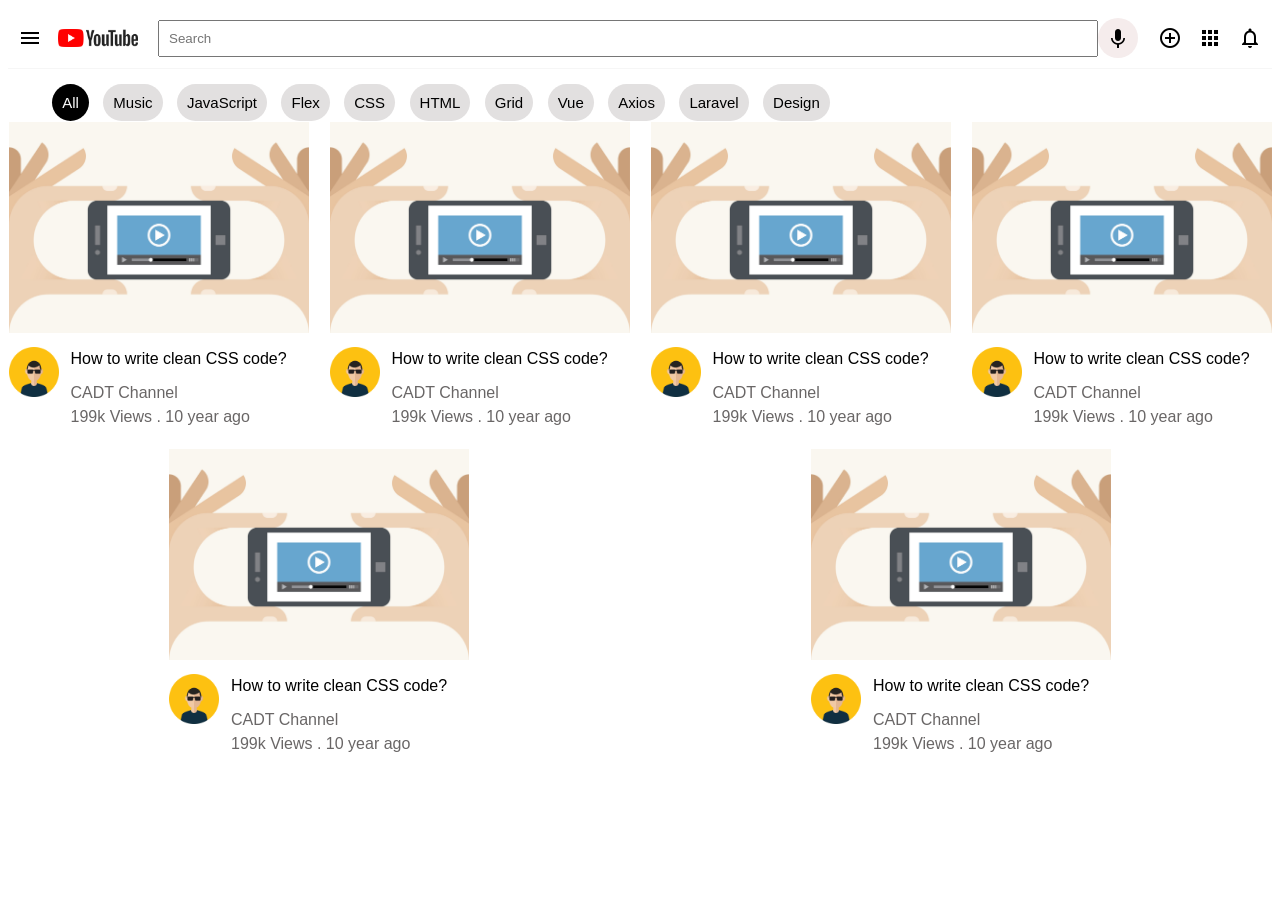
<file: EX 2/index.html>
<!DOCTYPE html>
<html lang="en">
<head>
    <meta charset="UTF-8">
    <meta http-equiv="X-UA-Compatible" content="IE=edge">
    <meta name="viewport" content="width=device-width, initial-scale=1.0">
    <title>YouTube</title>
    <link rel="stylesheet" href="https://fonts.googleapis.com/icon?family=Material+Icons">
    <link rel="stylesheet" href="css/main.css">
</head>
<body>
    <nav>
        <div class="nav-left">
            <i class="material-icons">menu</i>
            <img src="assets/logo.jpg" alt="logo" width="80">
        </div>
        <div class="nav-center">
            <input type="text" placeholder="Search">
            <i class="material-icons">keyboard_voice</i>
        </div>
        <div class="nav-right">
            <i class="material-icons">control_point</i>
            <i class="material-icons">apps</i>
            <i class="material-icons">notifications_none</i>
        </div>
    </nav>
    <header>
        <span class="active">All</span>
        <span>Music</span>
        <span>JavaScript</span>
        <span>Flex</span>
        <span>CSS</span>
        <span>HTML</span>
        <span>Grid</span>
        <span>Vue</span>
        <span>Axios</span>
        <span>Laravel</span>
        <span>Design</span>
    </header>
    <section class="video-container">
        <div class="video">
            <div class="video-thumbnail">
                <img src="assets/video-icon.png" alt="" width="300">
            </div>
            <div class="video-text">
                <div class="avatar">
                    <img src="assets/avatar.jpg" alt="" width="50">
                </div>
                <div class="text">
                    <strong>How to write clean CSS code?</strong>
                    <p>CADT Channel</p>
                    <span>199k Views . 10 year ago</span>
                </div>
            </div>
        </div>

        <div class="video">
            <div class="video-thumbnail">
                <img src="assets/video-icon.png" alt="" width="300">
            </div>
            <div class="video-text">
                <div class="avatar">
                    <img src="assets/avatar.jpg" alt="" width="50">
                </div>
                <div class="text">
                    <strong>How to write clean CSS code?</strong>
                    <p>CADT Channel</p>
                    <span>199k Views . 10 year ago</span>
                </div>
            </div>
        </div>

        <div class="video">
            <div class="video-thumbnail">
                <img src="assets/video-icon.png" alt="" width="300">
            </div>
            <div class="video-text">
                <div class="avatar">
                    <img src="assets/avatar.jpg" alt="" width="50">
                </div>
                <div class="text">
                    <strong>How to write clean CSS code?</strong>
                    <p>CADT Channel</p>
                    <span>199k Views . 10 year ago</span>
                </div>
            </div>
        </div>

        <div class="video">
            <div class="video-thumbnail">
                <img src="assets/video-icon.png" alt="" width="300">
            </div>
            <div class="video-text">
                <div class="avatar">
                    <img src="assets/avatar.jpg" alt="" width="50">
                </div>
                <div class="text">
                    <strong>How to write clean CSS code?</strong>
                    <p>CADT Channel</p>
                    <span>199k Views . 10 year ago</span>
                </div>
            </div>
        </div>

        <div class="video">
            <div class="video-thumbnail">
                <img src="assets/video-icon.png" alt="" width="300">
            </div>
            <div class="video-text">
                <div class="avatar">
                    <img src="assets/avatar.jpg" alt="" width="50">
                </div>
                <div class="text">
                    <strong>How to write clean CSS code?</strong>
                    <p>CADT Channel</p>
                    <span>199k Views . 10 year ago</span>
                </div>
            </div>
        </div>

        <div class="video">
            <div class="video-thumbnail">
                <img src="assets/video-icon.png" alt="" width="300">
            </div>
            <div class="video-text">
                <div class="avatar">
                    <img src="assets/avatar.jpg" alt="" width="50">
                </div>
                <div class="text">
                    <strong>How to write clean CSS code?</strong>
                    <p>CADT Channel</p>
                    <span>199k Views . 10 year ago</span>
                </div>
            </div>
        </div>
        
       
    </section>
</body>
</html>
</file>
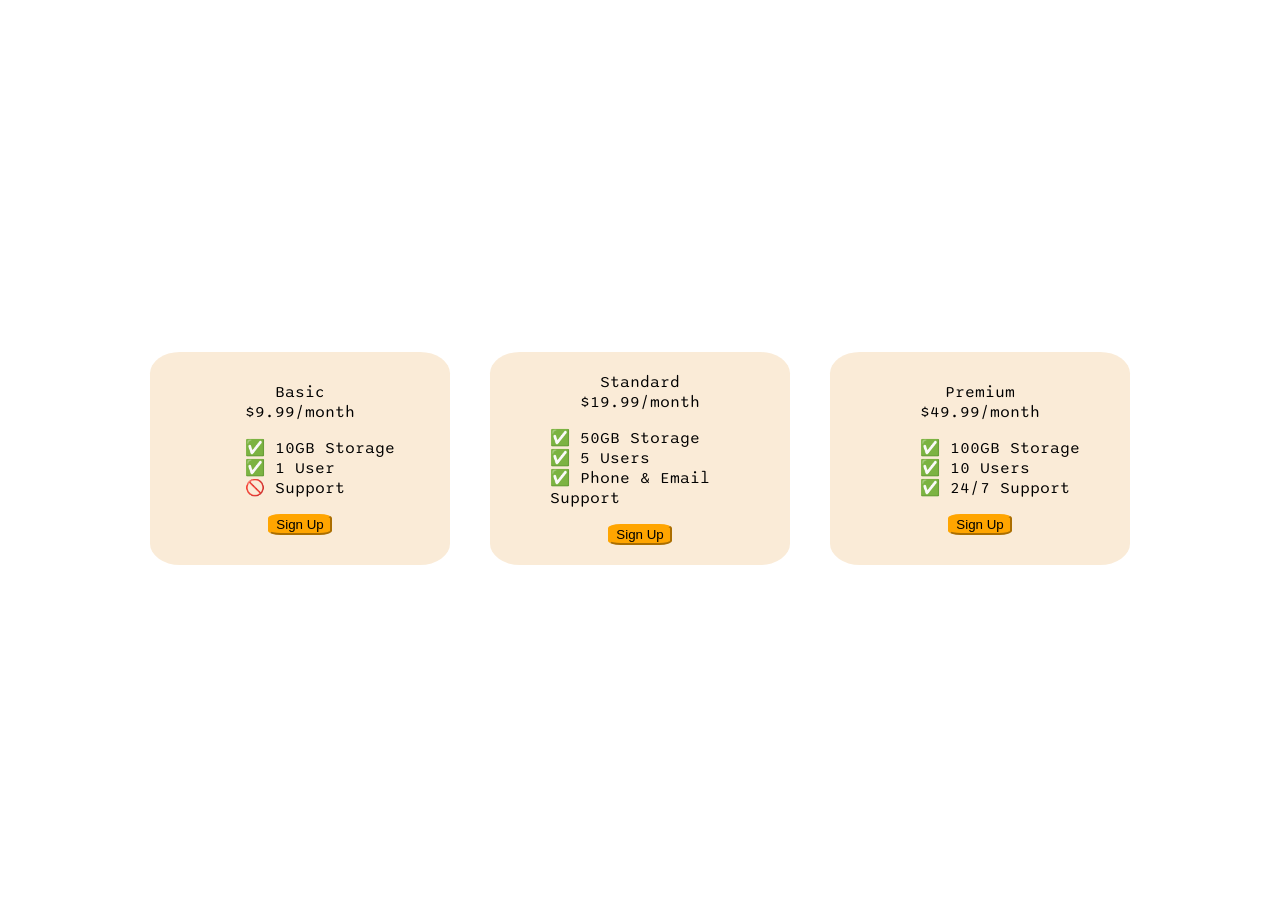
<file: EX 3/index.html>
<!DOCTYPE html>
<html>
  <head>
    <title>Flexbox Pricing Table</title>
    <link rel="preconnect" href="https://fonts.googleapis.com" />
    <link rel="preconnect" href="https://fonts.gstatic.com" crossorigin />
    <link
      href="https://fonts.googleapis.com/css2?family=Sono:wght@400;700&display=swap"
      rel="stylesheet"
    />
    <style>
      body {
        font-family: "Sono", sans-serif;
        display: flex;
        justify-content: space-evenly;
        align-items: center;
        height: 100vh;
      }

      .pricing-container {
        display: flex;
        justify-content: space-around;
      }

      .plan-features{
        list-style: none;
      }
      .pricing-plan{
        background-color: antiquewhite;
        padding: 20px;
        margin: 20px;
        border-radius: 10%;
        width: 300px;
        box-sizing: border-box;
        display: flex;
        flex-direction: column;
        align-items: center;
        justify-content: center;
      }

      .plan-button{
        background-color: orange;
        border-color: orange;
        border-radius: 20%;
        width: auto;
        height: auto;
      }

      .pricing-plan{
        display: flex;
        flex-direction: column;
        align-items: center;
        justify-content: center;
      }

      /* Hint: What can you do with a media query and flexbox? */
      @media (max-width: 1250px) {
        .pricing-container {
          flex-direction: column;
          align-items: center;
        }
      }
    </style>
  </head>

  <body>
    <div class="pricing-container">
      <div class="pricing-plan">
        <div class="plan-title">Basic</div>
        <div class="plan-price">$9.99/month</div>
        <ul class="plan-features">
          <li>✅ 10GB Storage</li>
          <li>✅ 1 User</li>
          <li>🚫 Support</li>
        </ul>
        <button class="plan-button">Sign Up</button>
      </div>
      <div class="pricing-plan">
        <div class="plan-title">Standard</div>
        <div class="plan-price">$19.99/month</div>
        <ul class="plan-features">
          <li>✅ 50GB Storage</li>
          <li>✅ 5 Users</li>
          <li>✅ Phone &amp; Email Support</li>
        </ul>
        <button class="plan-button">Sign Up</button>
      </div>
      <div class="pricing-plan">
        <div class="plan-title">Premium</div>
        <div class="plan-price">$49.99/month</div>
        <ul class="plan-features">
          <li>✅ 100GB Storage</li>
          <li>✅ 10 Users</li>
          <li>✅ 24/7 Support</li>
        </ul>
        <button class="plan-button">Sign Up</button>
      </div>
    </div>
  </body>
</html>
</file>
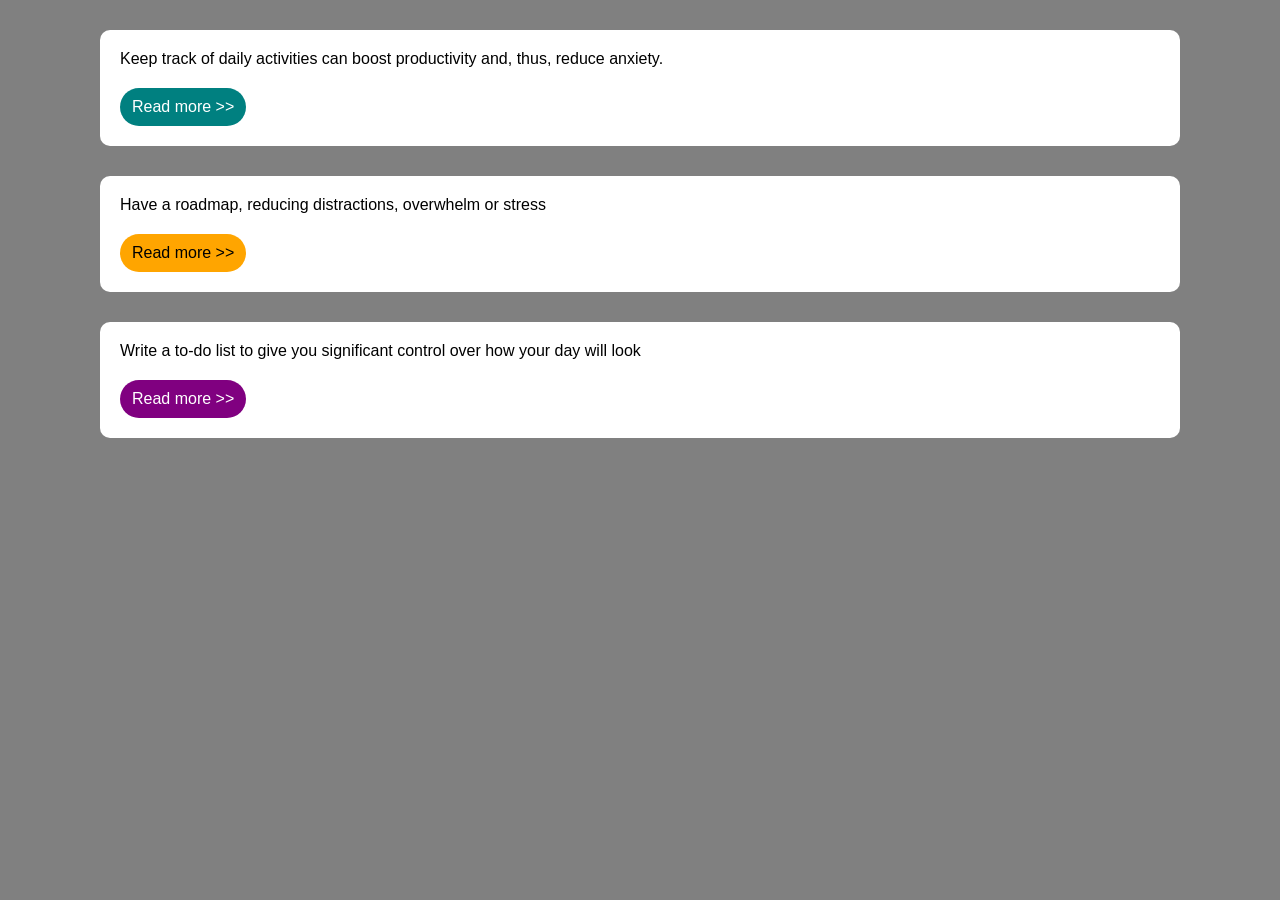
<file: EX-1/index.html>
<!DOCTYPE html>
<html lang="en">
<head>
    <meta charset="UTF-8">
    <meta http-equiv="X-UA-Compatible" content="IE=edge">
    <meta name="viewport" content="width=device-width, initial-scale=1.0">
    <link rel="stylesheet" href="style.css">
</head>
<body>

  <div>
      <p>Keep track of daily activities can boost productivity and, thus, reduce anxiety.</p>
      <button>Read more >></button>
  </div>
  <div >
      <p>Have a roadmap, reducing distractions, overwhelm or stress</p>
      <button >Read more >></button>
  </div>
  <div >
      <p>Write a to-do list to give you significant control over how your day will look</p>
      <button>Read more >></button>
  </div>
</body>
</html>
</file>
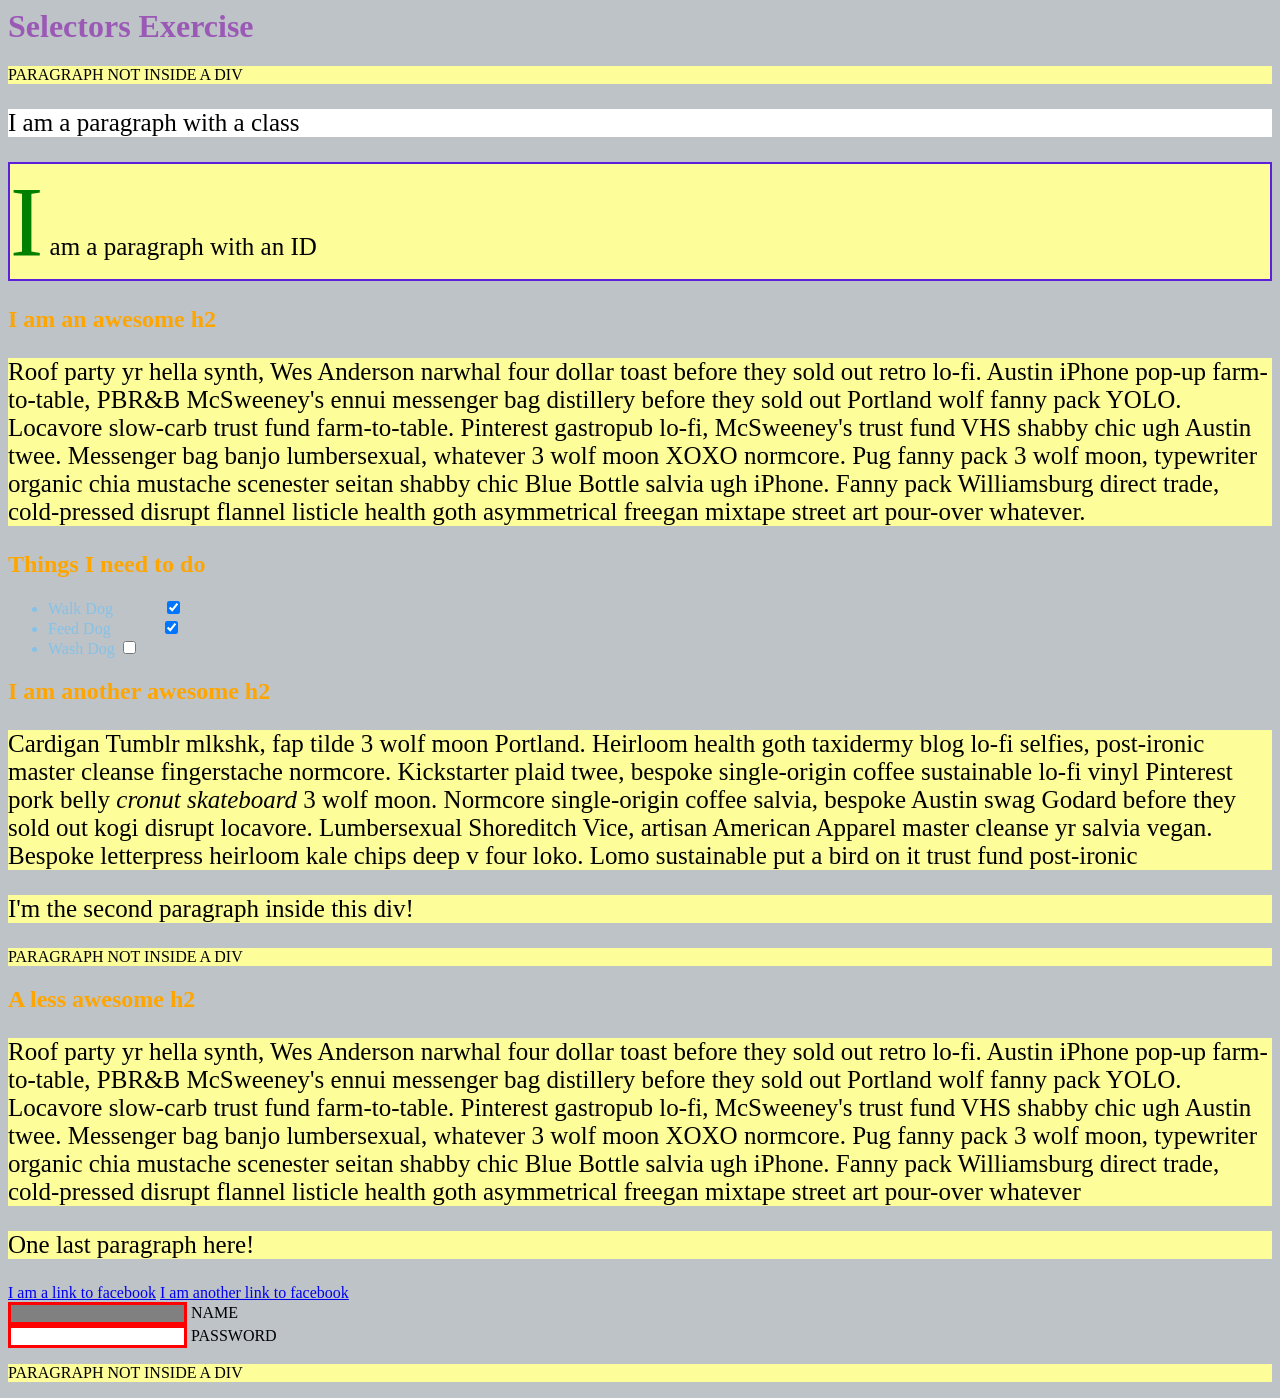
<file: EX-2/index.html>
<html>
  <head>
    <meta charset="UTF-8" />
    <title>Selectors Exercise</title>
    <link rel="stylesheet" type="text/css" href="selectors.css" />
  </head>
  <body>
    <h1>Selectors Exercise</h1>

    <p>PARAGRAPH NOT INSIDE A DIV</p>

    <div>
      <p class="hello">I am a paragraph with a class</p>
      <p id="special">I am a paragraph with an ID</p>

      <h2>I am an awesome h2</h2>

      <p>
        Roof party yr hella synth, Wes Anderson narwhal four dollar toast before
        they sold out retro lo-fi. Austin iPhone pop-up farm-to-table, PBR&B
        McSweeney's ennui messenger bag distillery before they sold out Portland
        wolf fanny pack YOLO. Locavore slow-carb trust fund farm-to-table.
        Pinterest gastropub lo-fi, McSweeney's trust fund VHS shabby chic ugh
        Austin twee. Messenger bag banjo lumbersexual, whatever 3 wolf moon XOXO
        normcore. Pug fanny pack 3 wolf moon, typewriter organic chia mustache
        scenester seitan shabby chic Blue Bottle salvia ugh iPhone. Fanny pack
        Williamsburg direct trade, cold-pressed disrupt flannel listicle health
        goth asymmetrical freegan mixtape street art pour-over whatever.
      </p>
    </div>

    <div>
      <h2>Things I need to do</h2>

      <ul>
        <li>Walk Dog <input type="checkbox" checked /></li>
        <li>Feed Dog <input type="checkbox" checked /></li>
        <li>Wash Dog <input type="checkbox" /></li>
      </ul>
    </div>

    <div>
      <h2>I am another awesome h2</h2>

      <p>
        Cardigan Tumblr mlkshk, fap tilde 3 wolf moon Portland. Heirloom health
        goth taxidermy blog lo-fi selfies, post-ironic master cleanse
        fingerstache normcore. Kickstarter plaid twee, bespoke single-origin
        coffee sustainable lo-fi vinyl Pinterest pork belly
        <em>cronut skateboard</em> 3 wolf moon. Normcore single-origin coffee
        salvia, bespoke Austin swag Godard before they sold out kogi disrupt
        locavore. Lumbersexual Shoreditch Vice, artisan American Apparel master
        cleanse yr salvia vegan. Bespoke letterpress heirloom kale chips deep v
        four loko. Lomo sustainable put a bird on it trust fund post-ironic
      </p>

      <p>I'm the second paragraph inside this div!</p>
    </div>

    <p>PARAGRAPH NOT INSIDE A DIV</p>

    <div>
      <h2>A less awesome h2</h2>

      <p>
        Roof party yr hella synth, Wes Anderson narwhal four dollar toast before
        they sold out retro lo-fi. Austin iPhone pop-up farm-to-table, PBR&B
        McSweeney's ennui messenger bag distillery before they sold out Portland
        wolf fanny pack YOLO. Locavore slow-carb trust fund farm-to-table.
        Pinterest gastropub lo-fi, McSweeney's trust fund VHS shabby chic ugh
        Austin twee. Messenger bag banjo lumbersexual, whatever 3 wolf moon XOXO
        normcore. Pug fanny pack 3 wolf moon, typewriter organic chia mustache
        scenester seitan shabby chic Blue Bottle salvia ugh iPhone. Fanny pack
        Williamsburg direct trade, cold-pressed disrupt flannel listicle health
        goth asymmetrical freegan mixtape street art pour-over whatever
      </p>

      <p>One last paragraph here!</p>

      <a href="https://www.facebook.com">I am a link to facebook</a>
      <a href="https://www.facebook.com">I am another link to facebook</a>
      <br />

      <input type="text" name="name" /><label> Name</label><br />
      <input type="password" name="password" /><label> Password</label><br />
    </div>

    <p>PARAGRAPH NOT INSIDE A DIV</p>
  </body>
</html>
</file>
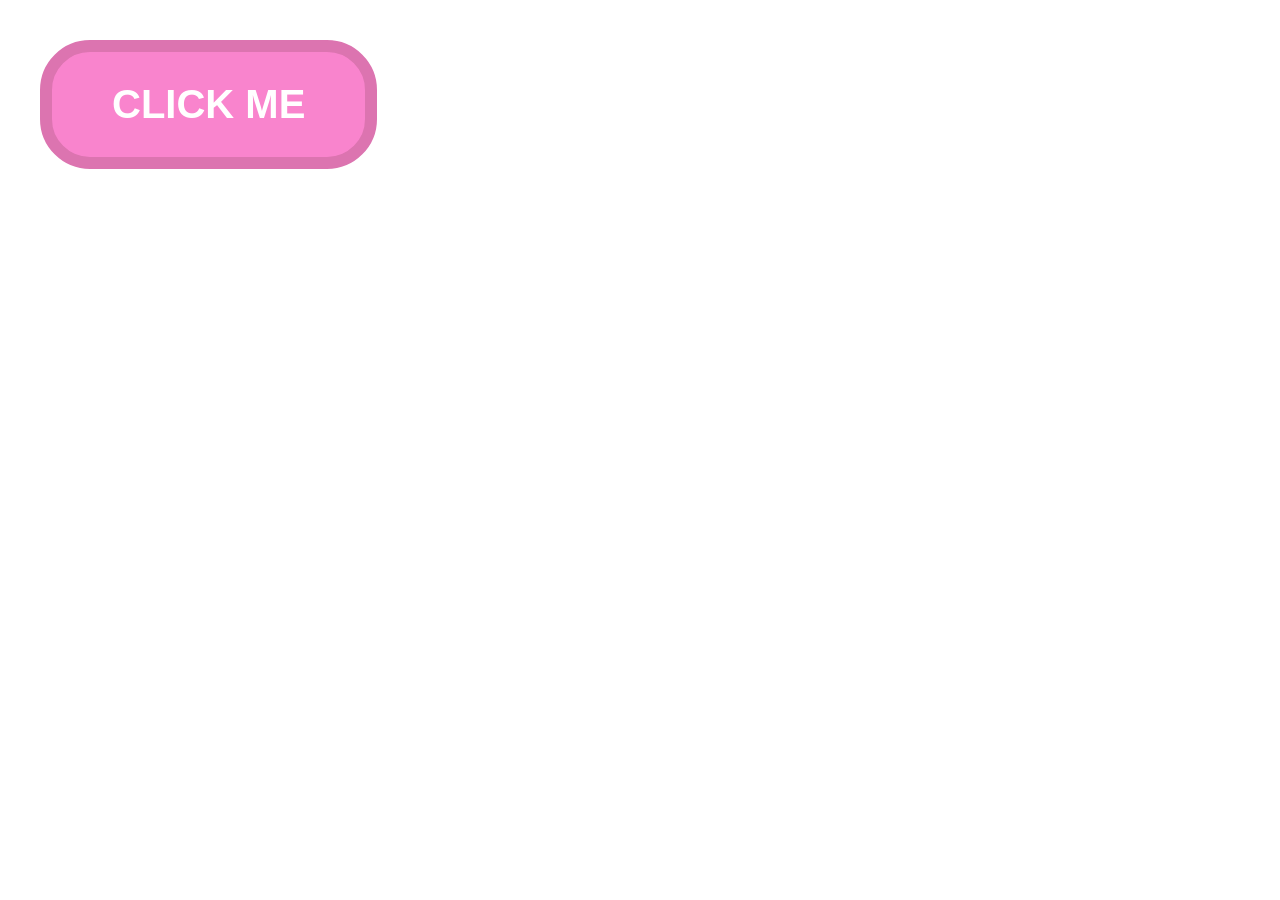
<file: EX-3/index.html>
<!DOCTYPE html>
<html lang="en">
  <head>
    <meta charset="UTF-8" />
    <link rel="stylesheet" type="text/css" href="style.css" />
  </head>
  <body>
    <button>Click me</button>
  </body>
</html>
</file>
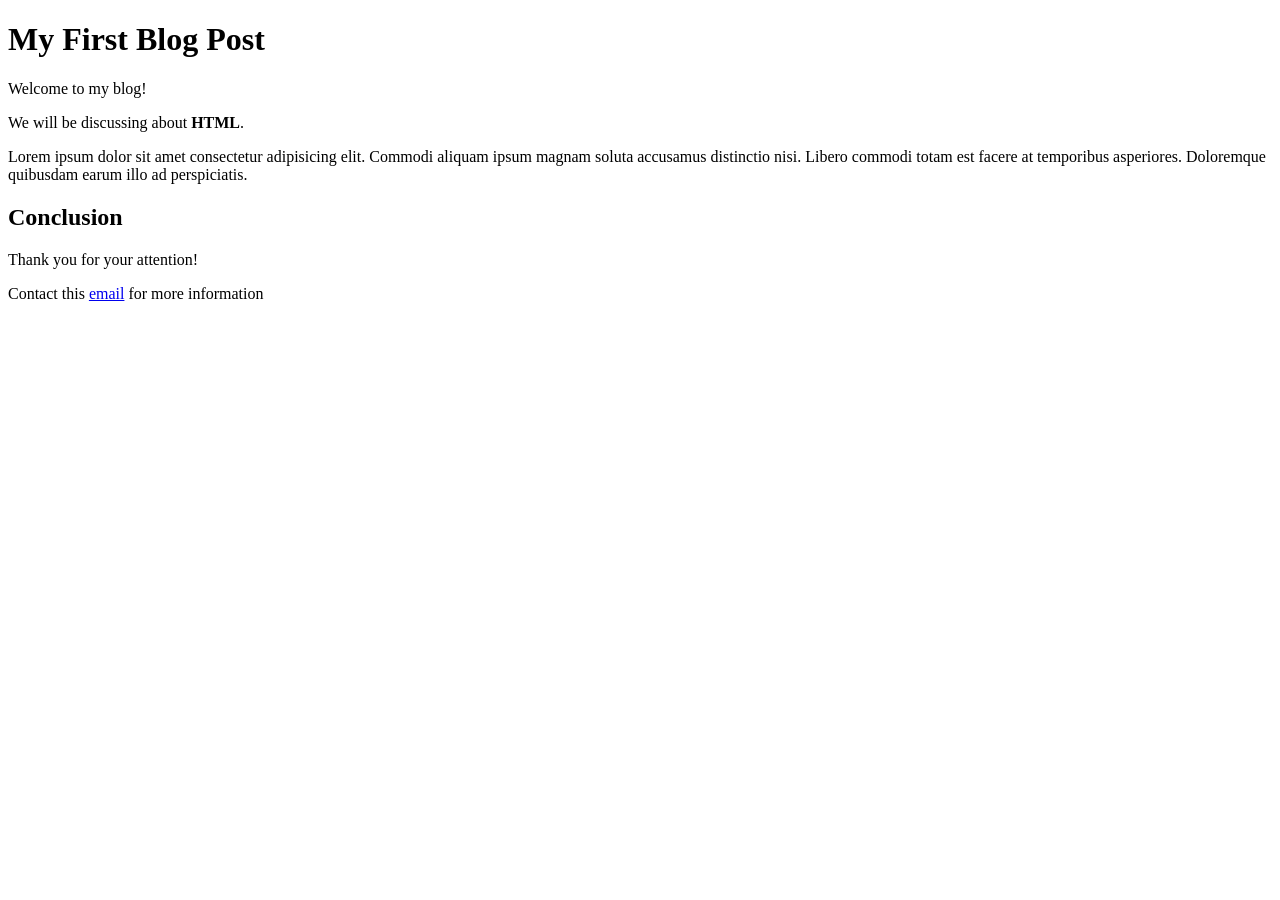
<file: week1/EX1/index.html>
<!-- Write your code here -->
 <!DOCTYPE html>
 <html lang="en">
 <head>
    <meta charset="UTF-8">
    <meta name="viewport" content="width=device-width, initial-scale=1.0">
    <title>Document</title>
 </head>
 <body>
    <h1>My First Blog Post</h1>
    <p>Welcome to my blog!</p>
    <p>We will be discussing about <strong>HTML</strong>.</p>
    <p>Lorem ipsum dolor sit amet consectetur adipisicing elit. Commodi aliquam ipsum magnam soluta accusamus distinctio nisi. Libero commodi totam est facere at temporibus asperiores. Doloremque quibusdam earum illo ad perspiciatis.</p>
    
    <h2>Conclusion</h2>
    <p>Thank you for your attention!</p>
    <p>Contact this <a href="https://www.youtube.com/" target="_blank" >email</a>  for more information</p>

 </body>
 </html>
</file>
<file: EX 2/css/main.css>
body {
    font-family: Roboto, Arial, sans-serif;
}
nav {
 
    /*  TODO */
    align-items: center;
    box-shadow: rgba(27, 31, 35, 0.04) 0px 1px 0px, rgba(255, 255, 255, 0.25) 0px 1px 0px inset;
    padding: 10px;
    display: flex;
    justify-content: flex-start;
    align-items: center;
}
.nav-left {
    /*  TODO */
    display: flex;
    align-items: center;
    gap: 16px;

}
.nav-right {
    /*  TODO */
    display: flex;
    align-items: center;
    gap: 16px;
}
.nav-center {
    /*  TODO */
    display: flex;
    align-items: center;
    justify-content: center;
    flex: 1;
}
.nav-center input {
    width: 90%;
    padding: 9px;
}
.nav-center i {
    background: #f5ecec;
    padding: 8px;
    box-sizing: border-box;
    border-radius: 50%;
}
header {
    width: 93%;
    margin: auto;
    margin-top: 16px;
    padding: 10px;
}
header span {
    padding: 10px;
    background: #e2e0e0;
    border-radius: 40px;
    cursor: pointer;
    font-size: 15px;
    margin-right: 10px;
}
.active {
    background: #000;
    color: #fff;
}

.video-container { 
    /*  TODO */
    display: flex;
    flex-wrap: wrap;
    gap: 20px;
    align-self: flex-start;
    justify-content: space-around;
}
.video {

   /*  TODO */
   display: flex;
   flex-direction: column;

 
}
.video-thumbnail img {
   /*  TODO */
   flex: 1;
   
}

.video-text {
  /*  TODO */
    display: flex;
    align-items: flex-start;
    gap: 12px;
    margin-top: 10px;
 
}


.text {
    line-height: 1.5;
}
.text p {
    margin: 0;
    margin-top: 10px;
}
.text p,
.text span {
    color: rgb(105, 102, 102);
}
.text strong {
    font-weight: 500;
}
</file>
<file: EX-1/style.css>
body {
    background: grey;
    font-family: sans-serif;
    margin: 0;
    padding: 30px 100px 0 100px;
}

div {
    background: white;
    padding: 20px;
    margin-bottom: 30px;
    border-radius: 10px;
}

p {
    margin: 0 0 20px 0;
}

button {
    padding: 10px 12px;
    border: none;
    border-radius: 30px;
    color: white;
    font-size: 16px;
    cursor: pointer;
}

div:nth-child(1) button {
    background: teal;
}

div:nth-child(2) button {
    background: orange;
    color: black;
}

div:nth-child(3) button {
    background: purple;
}
</file>
<file: EX-2/selectors.css>
/* Style the HTML elements according to the following instructions. 
DO NOT ALTER THE EXISTING HTML TO DO THIS.  WRITE ONLY CSS!*/
 

/* MANDATORY CHALLENGES */

/* Give the <body> element a background of #bdc3c7*/
body {
    background: #bdc3c7;
}

/* Make the <h1> element #9b59b6*/
h1 {
    color: #9b59b6;
}

/* Make all <h2> elements orange */
h2 {
    color: orange;
}

/* Make all <li> elements blue(pick your own hexadecimal blue)*/ 
li {
    color: #86c1e8;
}

/*Change the background on every paragraph to be yellow*/
p {
    background: rgb(253, 253, 154);
}

/*Make all inputs have a 3px red border*/
input {
    border: 3px solid red;
}

/* Give everything with the class 'hello' a white background*/
.hello {
    background: white;
}

#special {
    border: 2px solid rgb(91, 32, 220);
}


/* BONUS CHALLENGES */
/*You may need to research some other selectors and properties*/



/* Make all the <p>'s that are nested inside of divs 25px font(font-size: 25px)*/
div p {
    font-size: 25px;
}

/* Make only inputs with type 'text' have a gray background*/
input[type="text"] {
    background: gray;
}

/* Make all "checked" checkboxes have a left margin of 50px(margin-left: 50px)*/
input[type="checkbox"]:checked {
    margin-left: 50px;
}

/* Make the <label> elements all UPPERCASE without changing the HTML(definitely look this one up*/
label {
    text-transform: uppercase;
}

/* Make the first letter of the element with id 'special' green and 100px font size(font-size: 100)*/
#special::first-letter {
    color: green;
    font-size: 100px;
}

/* Make the <h1> element's color change to blue when hovered over */
h1:hover {
    color: blue;
}
</file>
<file: EX-3/style.css>
/* TODO */
body {
    margin: 40px;
    font-family: Arial, sans-serif;
}

button {
    padding: 30px 60px;
    background: #f984cd;
    border: 12px solid #dc74b0;
    border-radius: 50px;
    color: white;
    font-size: 40px;
    font-weight: bold;
    text-transform: uppercase;
}

button:hover {
    background: #ad5789;
    border-color: #6d3555;
}
</file>
